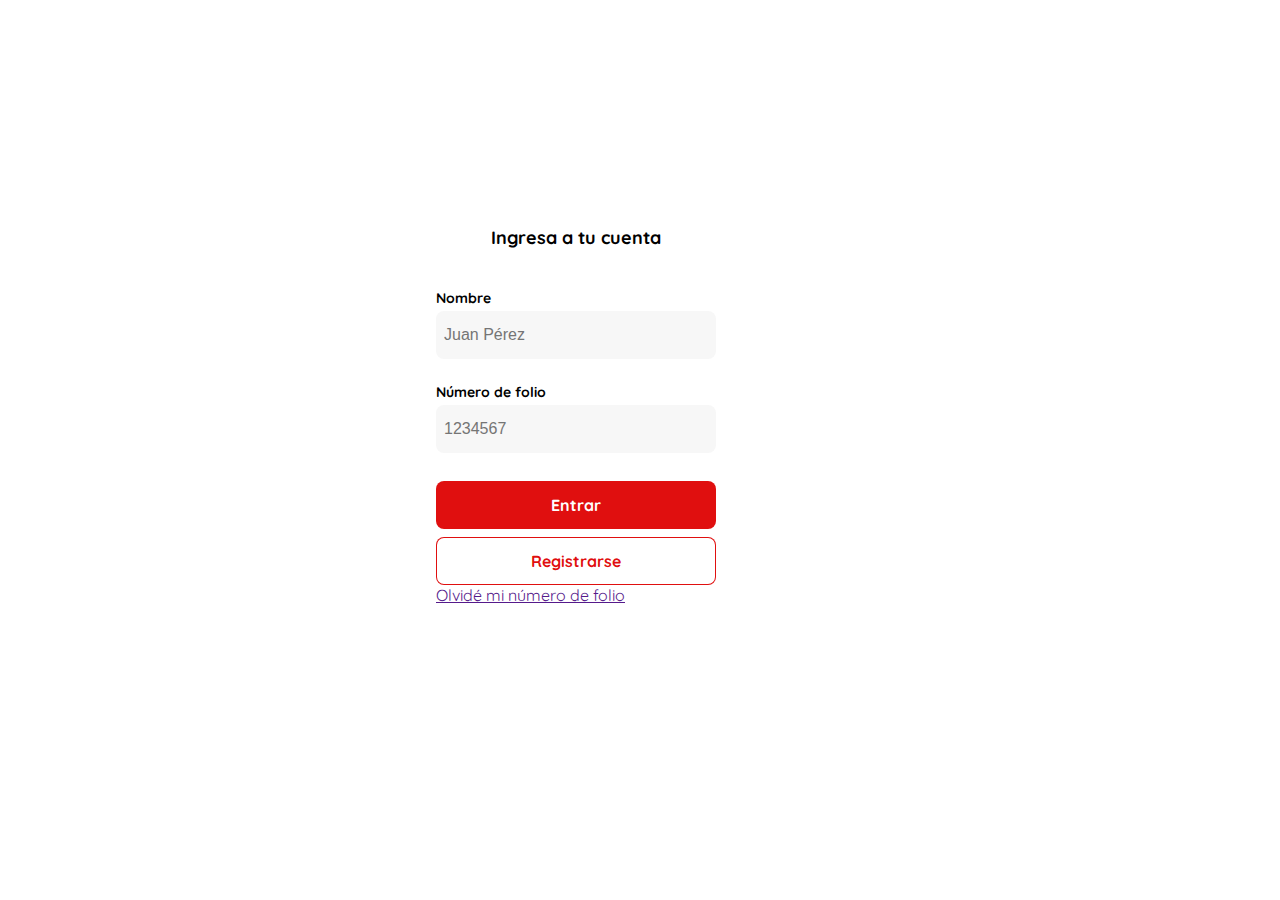
<file: html/index.html>
<!DOCTYPE html>
<html lang="en">
<head>
    <meta charset="UTF-8">
    <meta http-equiv="X-UA-Compatible" content="IE=edge">
    <meta name="viewport" content="width=device-width, initial-scale=1.0">
    <link rel="preconnect" href="https://fonts.googleapis.com"> 
    <link rel="preconnect" href="https://fonts.gstatic.com" crossorigin> 
    <link href="https://fonts.googleapis.com/css2?family=Quicksand:wght@300;500;700&display=swap" rel="stylesheet">
    <title>Instituto Nacional de Pedriatría</title>
    <link rel="shortcut icon" href="../assets/inp-logo.png" type="image/x-icon">
    <link rel="stylesheet" href="../css/index.css">
</head>
<body>
    <div class="login">
        <div class="form-container">
            <img src="../assets/inp-logo.png" alt="logo" class="logo">

            <form action="/" class="form">
                <h1 class="title">Ingresa a tu cuenta</h1>

                <div>
                    <label for="name" class="label">Nombre</label>
                    <input type="text" id="name" placeholder="Juan Pérez" class="input input-name">

                    <label for="password" class="label">Número de folio</label>
                    <input type="password" id="password" placeholder="1234567" class="input input-patient-id">

                    <input type="submit" value="Entrar" class="primary-button login-button">
                </div>
            </form>

            <button class="secondary-button signup-button">Registrarse</button>

            <a href="">Olvidé mi número de folio</a>
        </div>
    </div>
</body>
</html>
</file>
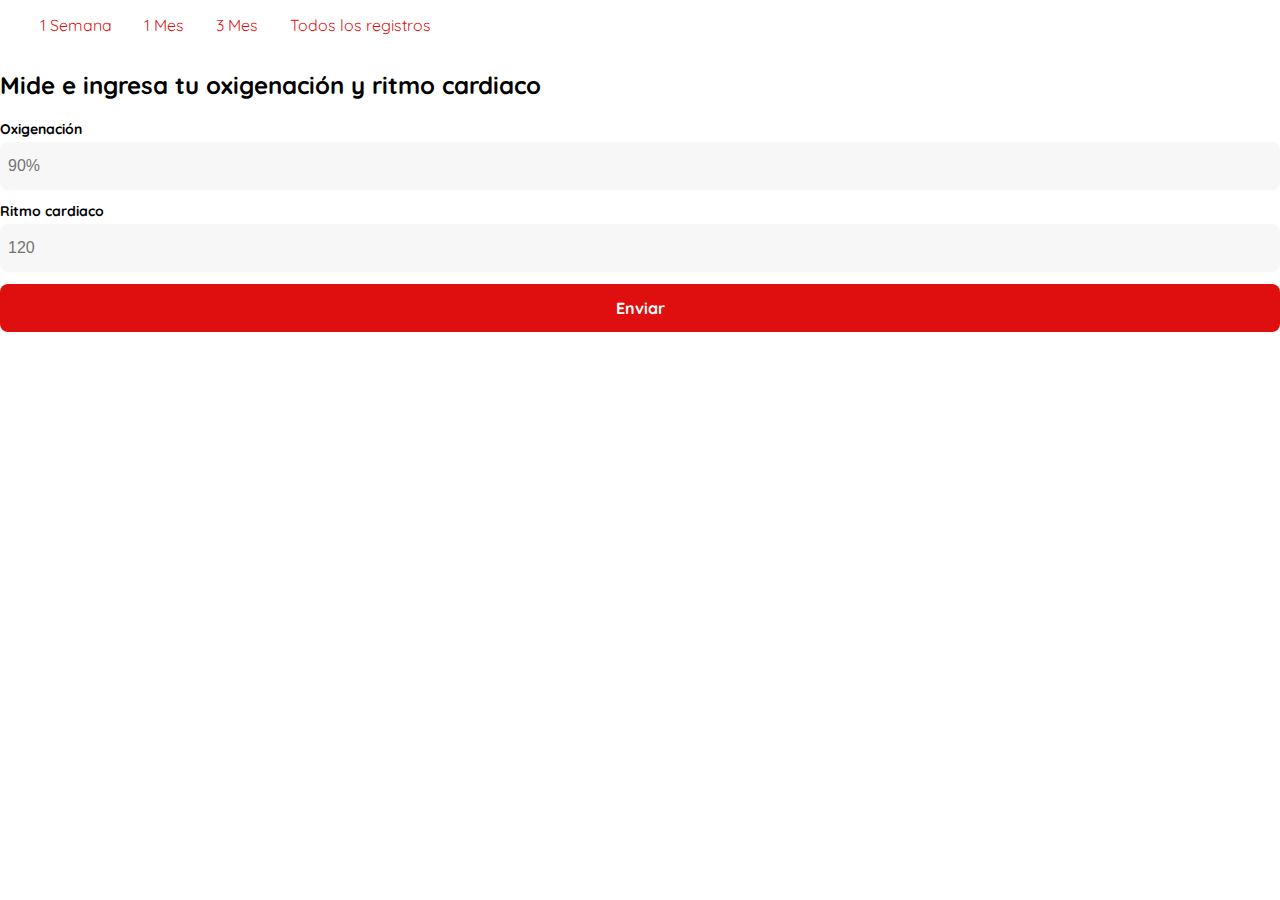
<file: html/main.html>
<!DOCTYPE html>
<html lang="en">
<head>
    <meta charset="UTF-8">
    <meta http-equiv="X-UA-Compatible" content="IE=edge">
    <meta name="viewport" content="width=device-width, initial-scale=1.0">
    <link rel="preconnect" href="https://fonts.googleapis.com"> 
    <link rel="preconnect" href="https://fonts.gstatic.com" crossorigin> 
    <link href="https://fonts.googleapis.com/css2?family=Quicksand:wght@300;500;700&display=swap" rel="stylesheet">
    <title>Instituto Nacional de Pedriatría</title>
    <link rel="shortcut icon" href="../assets/inp-logo.png" type="image/x-icon">
    <link rel="stylesheet" href="../css/main.css">
</head>
<body>
    <header class="menu">
        <nav class="nav container">
            <div class="nav__logo">
                <img src="../assets/inp-logo.png" alt="logo" class="logo">
            </div>

            <ul class="nav__link nav__link--menu">
                <li class="nav__items">
                    <a href="#" class="nav__links">1 Semana</a>
                </li>
                <li class="nav__items">
                    <a href="#" class="nav__links">1 Mes</a>
                </li>
                <li class="nav__items">
                    <a href="#" class="nav__links">3 Mes</a>
                </li>
                <li class="nav__items">
                    <a href="#" class="nav__links">Todos los registros</a>
                </li>

                <img src="../assets/close.svg" class="nav__close">
            </ul>

            <div class="nav__menu">
                <img src="../assets/menu.svg" class="nav__img">
            </div>
        </nav>
    </header>
    <main>
        <section class="patient-info">
            <form action="/" class="form">
                <h2 class="title">Mide e ingresa tu oxigenación y ritmo cardiaco</h2>

                <div>
                    <label for="oxigenacion" class="label">Oxigenación</label>
                    <input type="number" id="oxigenacion" placeholder="90%" class="input input-oxigenacion">

                    <label for="ritmo cardiaco" class="label">Ritmo cardiaco</label>
                    <input type="number" id="ritmo cardiaco" placeholder="120" class="input input-ritmo-cardiaco">

                    <input type="submit" value="Enviar" class="info-button">
                </div>
            </form>
        </section>
    </main>
    <script src="../javascript/menu.js"></script>
</body>
</html>
</file>
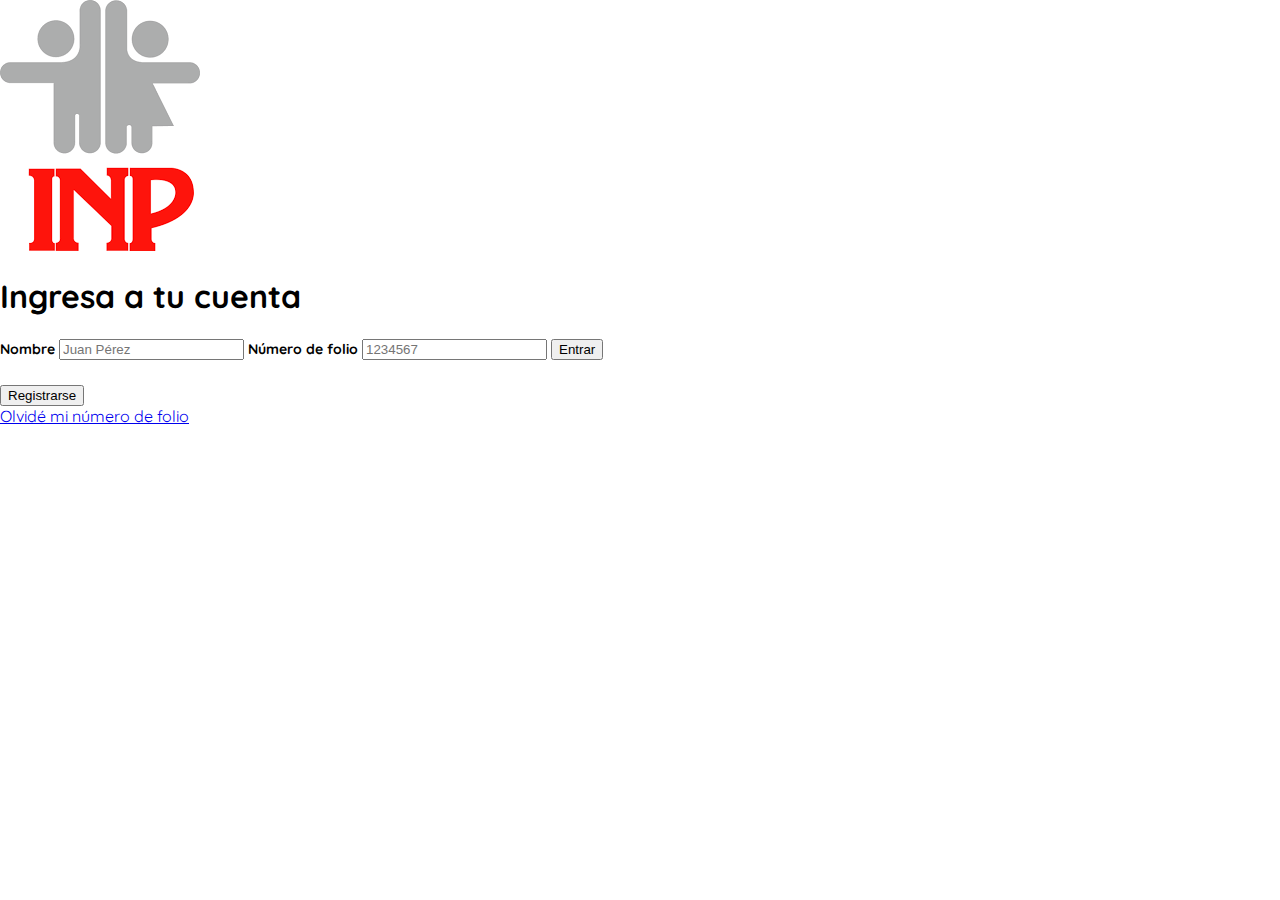
<file: html/signup.html>
<!DOCTYPE html>
<html lang="en">
<head>
    <meta charset="UTF-8">
    <meta http-equiv="X-UA-Compatible" content="IE=edge">
    <meta name="viewport" content="width=device-width, initial-scale=1.0">
    <link rel="preconnect" href="https://fonts.googleapis.com"> 
    <link rel="preconnect" href="https://fonts.gstatic.com" crossorigin> 
    <link href="https://fonts.googleapis.com/css2?family=Quicksand:wght@300;500;700&display=swap" rel="stylesheet">
    <title>Instituto Nacional de Pedriatría</title>
    <link rel="shortcut icon" href="../assets/inp-logo.png" type="image/x-icon">
    <link rel="stylesheet" href="../css/main.css">
</head>
<body>
    <main class="login">
        <div class="form-container">
            <img src="../assets/inp-logo.png" alt="logo" class="logo">

            <form action="./main.html" class="login-form">
                <h1 class="form-title">Ingresa a tu cuenta</h1>
                <div>
                    <label for="name" class="label">Nombre</label>
                    <input type="text" id="name" placeholder="Juan Pérez" class="input-name">

                    <label for="password" class="label">Número de folio</label>
                    <input type="password" id="password" placeholder="1234567" class="input-patient-id">

                    <input type="submit" value="Entrar" class="login-button">
                </div>
            </form>

            <button class="signup-button">Registrarse</button>
        </div>
    </main>
    <footer>
        <a href="./">Olvidé mi número de folio</a>
    </footer>
</body>
</html>
</file>
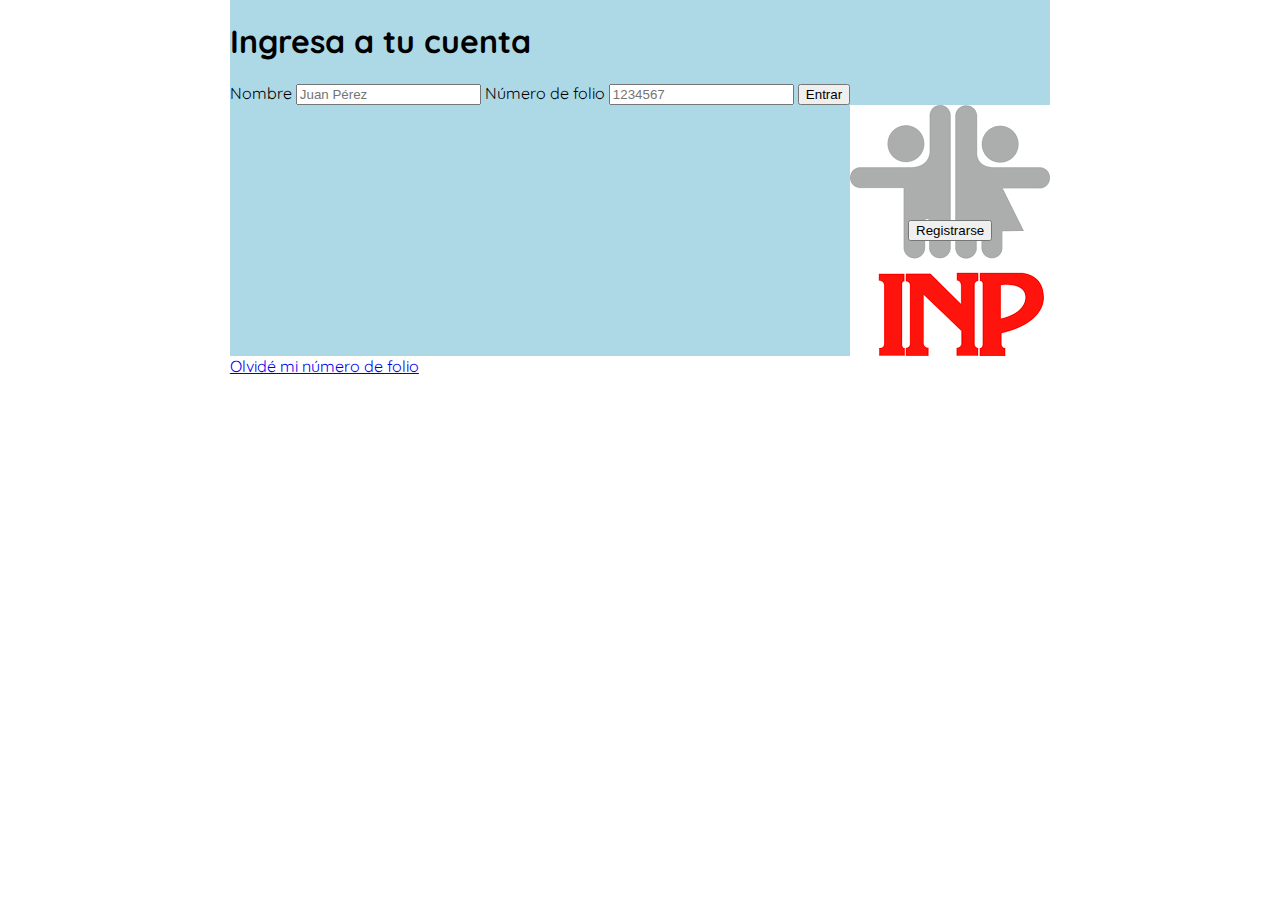
<file: html/testing.html>
<!DOCTYPE html>
<html lang="en">
<head>
    <meta charset="UTF-8">
    <meta http-equiv="X-UA-Compatible" content="IE=edge">
    <meta name="viewport" content="width=device-width, initial-scale=1.0">
    <link rel="preconnect" href="https://fonts.googleapis.com"> 
    <link rel="preconnect" href="https://fonts.gstatic.com" crossorigin> 
    <link href="https://fonts.googleapis.com/css2?family=Quicksand:wght@300;500;700&display=swap" rel="stylesheet">
    <title>Instituto Nacional de Pedriatría</title>
    <link rel="shortcut icon" href="../assets/inp-logo.png" type="image/x-icon">
    <link rel="stylesheet" href="../css/testing.css">
</head>
<body>
    <main class="login">
        <div class="form-container">
            <img src="../assets/inp-logo.png" alt="logo" class="logo">

            <form action="./main.html" class="login-form">
                <h1 class="form-title">Ingresa a tu cuenta</h1>
                <div>
                    <label for="name" class="label">Nombre</label>
                    <input type="text" id="name" placeholder="Juan Pérez" class="input-name">

                    <label for="password" class="label">Número de folio</label>
                    <input type="password" id="password" placeholder="1234567" class="input-patient-id">

                    <input type="submit" value="Entrar" class="login-button">
                </div>
            </form>

            <button class="signup-button">Registrarse</button>
        </div>
    </main>
    <footer>
        <a href="./" class="help">Olvidé mi número de folio</a>
    </footer>
</body>
</html>
</file>
<file: css/index.css>
:root {
    --white: #FFFFFF;
    --black: #000000;
    --very-light-pink: #C7C7C7;
    --text-input-field: #F7F7F7;
    --red: #de0000f0;
    --sm: 14px;
    --md: 16px;
    --lg: 18px;
}
body {
    font-family: 'Quicksand', sans-serif;
    margin: 0;
}
.login {
    width: 90%;
    height: 90vh;
    display: grid;
    place-items: center;
}
.form-container {
    display: grid;
    grid-template-rows: auto 1fr auto;
    width: 280px;
}
.logo {
    width: 150px;
    margin-top: 12px;
    margin-bottom: 24px;
    justify-self: center;
    display: none;
    background-color: var(--white);
}
.title {
    font-size: var(--lg);
    margin: 20px 0 40px 0;
    text-align: center;
}
.form {
    display: flex;
    flex-direction: column;

}
.form div {
    display: flex;
    flex-direction: column;
}
.div a {
    color: var(--red);
    font-size: var(--sm);
    text-align: center;
    text-decoration: none;
    margin-bottom: 48px;
}
.label {
    font-size: var(--sm);
    font-weight: bold;
    margin-bottom: 4px;
}
.input {
    background-color: var(--text-input-field);
    border: none;
    border-radius: 8px;
    height: 32px;
    font-size: var(--md);
    padding: 8px;
    margin-bottom: 12px;
}
.input-name {
    margin-bottom: 24px;
}
.primary-button {
    font-family: Quicksand, sans-serif;
    background-color: var(--red);
    border-radius: 8px;
    border: none;
    color: var(--white);
    width: 100%;
    cursor: pointer;
    font-size: var(--md);
    font-weight: bold;
    height: 48px;
    text-align: center;
}
.secondary-button {
    font-family: Quicksand, sans-serif;
    background-color: var(--white);
    border-radius: 8px;
    border: 1px solid var(--red);
    color: var(--red);
    width: 100%;
    cursor: pointer;
    font-size: var(--md);
    font-weight: bold;
    height: 48px;
}
.login-button {
    margin-top: 16px;
    margin-bottom: 8px;
}
@media (max-width: 920px) {
    .logo {
        display: block;
    }
    .form a{
        margin-bottom: 60px;
    }
    .secondary-button {
        position: absolute;
        bottom: 20px;
        width: inherit;
    }
}
</file>
<file: css/main.css>
:root {
    --white: #FFFFFF;
    --black: #000000;
    --very-light-pink: #C7C7C7;
    --text-input-field: #F7F7F7;
    --red: #de0000f0;
    --sm: 14px;
    --md: 16px;
    --lg: 18px;
}
body {
    font-family: 'Quicksand', sans-serif;
    margin: 0;
    width: 100%;
    height: 100vh;
    justify-content: center;
}

.menu {
    display: flex;
    flex-direction: row;
    justify-content: space-between;
    width: 100%;
    height: 50px;
}
.nav {
    --padding-container: 0;
    height: 100%;
    display: flex;
    align-items: center;
}

.nav__logo {
    display: flex;
    align-items: space-between;
    display: none;
}

.nav__title {
    font-weight: 300;
}

.nav__link {
    margin-left: auto;
    padding: 12;
    display: grid;
    grid-auto-flow: column;
    grid-auto-columns: max-content;
    gap: 2em;
}

.nav__items {
    list-style: none;
}

.nav__links {
    color: var(--red);
    text-decoration: none;
}

.nav__menu {
    margin-left: auto;
    cursor: pointer;
    display: none;
}

.nav__close {
    display: var(--show, none);
}

.nav-container {
    display: flex;
    flex-direction: row;
    justify-content: end;
}

.form {
    display: flex;
    flex-direction: column;

}
.form div {
    display: flex;
    flex-direction: column;
}
.form a {
    color: var(--red);
    font-size: var(--sm);
    text-align: center;
    text-decoration: none;
    margin-bottom: 48px;
}
.label {
    font-size: var(--sm);
    font-weight: bold;
    margin-bottom: 4px;
}
.input {
    background-color: var(--text-input-field);
    border: none;
    border-radius: 8px;
    height: 32px;
    font-size: var(--md);
    padding: 8px;
    margin-bottom: 12px;
}
.input-name {
    margin-bottom: 24px;
}
.info-button {
    font-family: Quicksand, sans-serif;
    background-color: var(--red);
    border-radius: 8px;
    border: none;
    color: var(--white);
    width: 100%;
    cursor: pointer;
    font-size: var(--md);
    font-weight: bold;
    height: 48px;
    text-align: center;
}

@media (max-width:800px){
    .nav__menu{
        display: block;
        justify-content: end;
    }

    .nav__link--menu{
        position: fixed;
        background-color: var(--white);
        top: 0;
        left: 0;
        height: 100%;
        width: 100%;
        display: flex;
        flex-direction: column;
        justify-content: space-evenly;
        align-items: center;
        z-index: 100;
        opacity: 0;
        pointer-events: none;
        transition: .7s opacity;
    }

    .nav__link--show{
        --show: block;
        opacity: 1;
        pointer-events: unset;
    }

    .nav__close{
        position: absolute;
        top: 30px;
        right: 30px;
        width: 30px;
        cursor: pointer;
    }
}
</file>
<file: css/testing.css>
:root {
    --white: #FFFFFF;
    --black: #000000;
    --very-light-pink: #C7C7C7;
    --text-input-field: #F7F7F7;
    --red: #de0000f0;
    --sm: 14px;
    --md: 16px;
    --lg: 18px;
}
body {
    font-family: 'Quicksand', sans-serif;
    margin: 0;
    width: 100%;
    height: 900;
    display: grid;
    justify-content: center;
    grid-template-areas: 
    'login'
    'form'
    'form'
    'signup'
    'help';
}

/* Login Form */

.login {
    background-color: lightblue;
    display: grid;
}
.form-container {
    display: grid;
    place-items: center;
}
.logo {
    grid-area: logo;
}
.login-form {
    grid-area:
    form
    form;
}
.signup-button {
    grid-area: signup;   
}
.help {
    grid-area: help;
}
</file>
